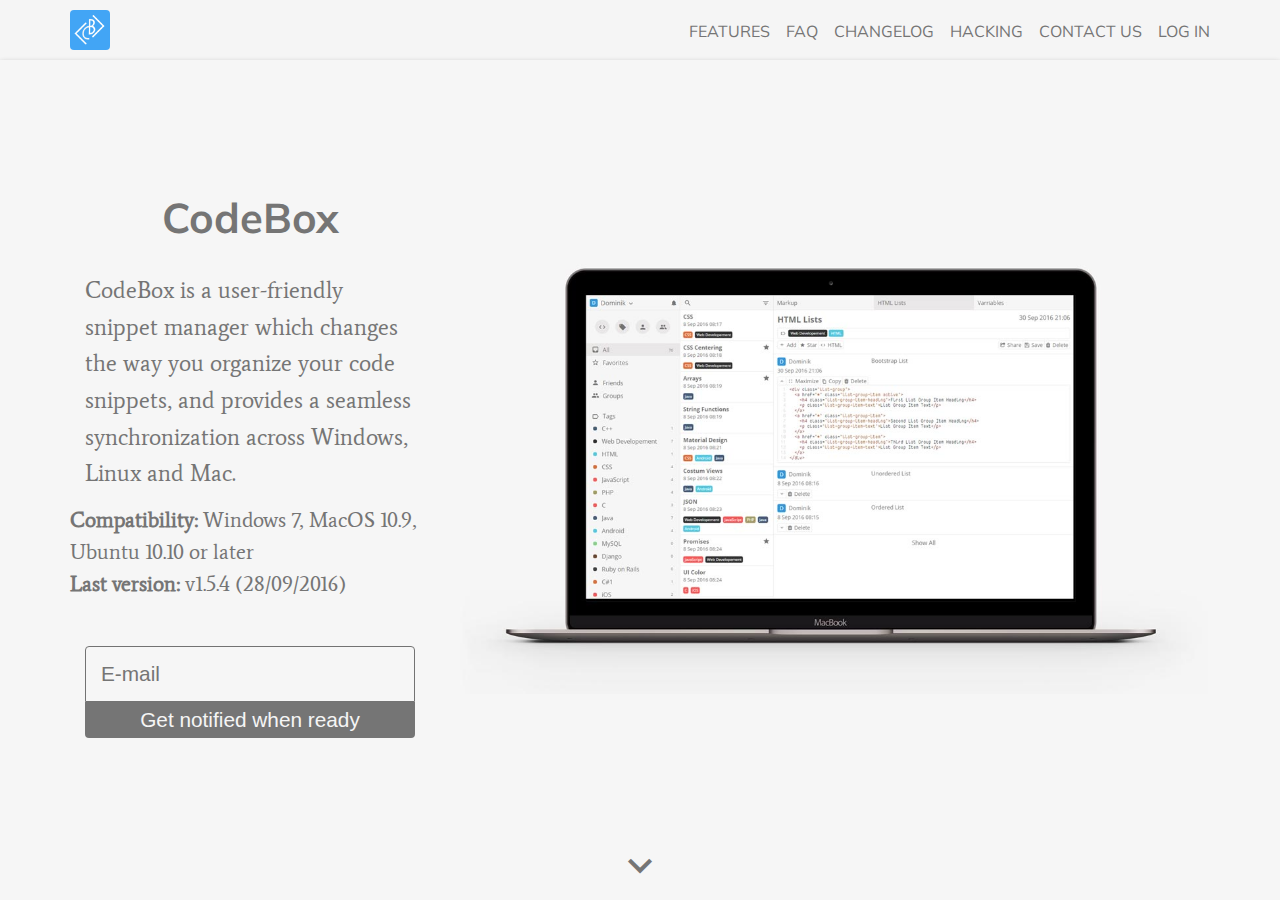
<file: index_content.html>
<!DOCTYPE html>
<html>
<head>

	<meta charset="utf-8">
	<title>CodeBox - A Crossplatform Snippet Manager for Windows, Linux and Mac</title>
	<meta name="viewport" content="width=device-width, initial-scale=1.0, user-scalable=0">

	<link href="https://fonts.googleapis.com/css?family=Average|Muli" rel="stylesheet">
    <link rel="stylesheet" href="https://fonts.googleapis.com/icon?family=Material+Icons">
    <link rel="stylesheet" href="assets/css/bootstrap.css">
    <link rel="stylesheet" href="assets/css/main.css">

	<link rel="icon" href="assets/images/fav_16.gif" sizes="16x16" type="image/gif">
	<link rel="icon" href="assets/images/fav_32.gif" sizes="32x32" type="image/gif">
	<link rel="icon" href="assets/images/fav_64.gif" sizes="64x64" type="image/gif">
	<link rel="icon" href="assets/images/fav_128.gif" sizes="128x128" type="image/gif">
	<link rel="icon" href="assets/images/fav_192.gif" sizes="192x192" type="image/gif">
	
	<meta name="description" content="CodeBox is a cross-platform Snippet Manager for Windows, Mac and Linux">
	<meta name="keywords" content="codebox, code, box, snippet, editor">
	<meta name="author" content="Dominik Gyecsek">

	<meta property="og:url"           content="http://www.dominikgyecsek.com/codebox/" />
	<meta property="og:type"          content="Software" />
	<meta property="og:title"         content="CodeBox" />
	<meta property="og:description"   content="CodeBox is a user-friendly snippet manager which changes the way you organize your code snippets, and provides a seamless synchronization across Windows, Linux and Mac" />
	<meta property="og:image"         content="assets/images/fav_256.png" />

</head>
<body>

<div id="wrapper">

	<div class="container-fluid">

		<div class="container">
		
			<aside id="notification-wrapper">

				<div id="notification-msg">
					
				</div>
			
			</aside>
		
		</div>
		
	</div>

	<main class="container-fluid">

		<div id="mobile-nav" class="col-lg-hide mobile-nav">

			<i class="material-icons menu-toggle-btn">close</i>

			<div id="mobile-nav-center" class="flex-parent">

				<ul class="nav-link-group align-center">
					<li><a data-section-id-a="0" class="nav-links mobil-link">FEATURES</a></li>
					<li><a data-section-id-a="1" class="nav-links mobil-link">FAQ</a></li>
					<li><a data-section-id-a="2" class="nav-links mobil-link">CHANGELOG</a></li>
					<li><a data-section-id-a="4" class="nav-links mobil-link">HACKING</a></li>
					<li><a data-section-id-a="3" class="nav-links mobil-link">CONTACT US</a></li>
					<li><a class="mobil-link">LOG IN</a></li>
				</ul>

			</div>

		</div>

		<nav class="clearfix secondary-nav" id="nav-always">

				<div class="container-fluid">

					<div class="container">

						<div class="row">

							<div class="col-sm-12">

								<a data-section-id-a="0" class="nav-links"><img src="assets/images/logo.gif" class="logo" width="40px" height="40px"></a>

								<ul id="nav-link-group" class="col-sm-hide col-md-hide">
									<li><a data-section-id-a="0" class="nav-links">FEATURES</a></li>
									<li><a data-section-id-a="1" class="nav-links">FAQ</a></li>
									<li><a data-section-id-a="2" class="nav-links">CHANGELOG</a></li>
									<li><a data-section-id-a="4" class="nav-links">HACKING</a></li>
									<li><a data-section-id-a="3" class="nav-links">CONTACT US</a></li>
									<li><a>LOG IN</a></li>
								</ul>

								<i class="material-icons right menu-toggle-btn col-lg-hide">menu</i>

							</div>

						</div>

					</div>

				</div>
				
			</nav>

		<section class="container-fluid active section-link section-active" data-section-id="0" id="features">

			<div class="container-fluid" id="mockup-holder">

				<div class="container" id="mockup-container">

					<div class="row max-height">

						<div class="col-lg-4 col-sm-12 max-height flex-parent">

							<div class="align-center splash-section">

								<h1 class="center">CodeBox</h1>

								<div class="lead">

									CodeBox is a user-friendly snippet manager which changes the way you organize your code snippets, and provides a seamless synchronization across Windows, Linux and Mac.

								</div>

								<div>

									<ul>
										<li> <strong> Compatibility: </strong> Windows 7, MacOS 10.9, Ubuntu 10.10 or later </li>
										<li> <strong> Last version: </strong> v1.5.4 (28/09/2016) </li>
									</ul>

								</div>

								<div id="action-btns" class="clearfix">

									<div class="flex-parent">

										<!--

										<button id="download-btn" class="align-center">Download for 
											<a href="#" data-platform="1" class="platform">Windows</a>
											<a href="#" data-platform="2" class="platform">Mac</a>
											<a href="#" data-platform="3" class="platform">Linux</a>
										</button>

										<form action="https://www.paypal.com/cgi-bin/webscr" method="post" target="_top">
										<input type="hidden" name="cmd" value="_s-xclick">
										<input type="hidden" name="hosted_button_id" value="VMWNLGDVQXBP6">
										<input type="image" src="https://www.paypalobjects.com/en_US/GB/i/btn/btn_buynowCC_LG.gif" border="0" name="submit" alt="PayPal – The safer, easier way to pay online!">
										<img alt="" border="0" src="https://www.paypalobjects.com/en_GB/i/scr/pixel.gif" width="1" height="1">
										<button id="buy-btn"><span class="align-center button-text round">Buy (10$)</span></button>
										</form>

										-->

									</div>

								</div>
								
								<div class="row">
									<div class="col-sm-12">
										<input id="email" placeholder="E-mail">
									</div>
									<div class="col-sm-12">
										<button id="notify-me">Get notified when ready</button>
									</div>
								</div>

								<!--<div id="alt-platform" class="clearfix">

									 Download for
									 <a href="#" data-platform="1" class="platform-alt">Windows</a>
									 <a href="#" data-platform="2" class="platform-alt">Mac</a>
									 <a href="#" data-platform="3" class="platform-alt">Linux</a>

								</div>-->

							</div>

						</div>

						<div class="col-lg-8 col-sm-12 max-height flex-parent">

							<div class="align-center splash-section">

								<img id="mockup" src="assets/images/interface_1.jpg" width="100%">

								<div id="gallery-controllers" class="clearfix hide">
									<i class="material-icons right" id="close-carousel">close</i>
									<div id="gallery-controllers-wrapper" class="clearfix">
										<i class="material-icons right gallery-swipe">keyboard_arrow_right</i>
										<i class="material-icons left gallery-swipe">keyboard_arrow_left</i>
										<i class="right gallery-swipe" id="auto-swipe"></i>
									</div>
								</div>

							</div>

						</div>

					</div>

					<div class="row">

						<div class="col-sm-12" id="more-feature">
							<i class="material-icons">keyboard_arrow_down</i>
						</div>

					</div>

				</div>

			</div>

			<div class="container" id="features-more">

				<div class="row">

					<div class="col-sm-12 col-md-6 col-lg-4 feature-section-info">

						<img src="assets/images/sync.png" class="feature-icon">

						<h2 class="sub-section-header"> Synchronization </h2>

						<div class="article-section">
							By enabling synchronization you can have all your snippets downloaded and kept up-to-date on all your Macs, Windowses, Linuxes and in your browser.
						</div>

					</div>

					<div class="col-sm-12 col-md-6 col-lg-4  feature-section-info">

					<img src="assets/images/backup.png" class="feature-icon">

						<h2 class="sub-section-header"> Backup </h2>

						<div class="article-section">
							Yout also have the option to export all your snippets to a folder and keep them updated. You can also user individual export based on a filter or search.
						</div>

					</div>

					<div class="col-sm-12 col-md-6 col-lg-4 feature-section-info">

					<img src="assets/images/fragments.png" class="feature-icon">

						<h2 class="sub-section-header"> Fragments </h2>

						<div class="article-section">
							You can add multiple fragments to one snippet, so you can separate different solutions to the same problem, and comment them separately.
						</div>

					</div>

					<div class="col-sm-12 col-md-6 col-lg-4 feature-section-info">

					<img src="assets/images/management.png" class="feature-icon">

						<h2 class="sub-section-header"> Management </h2>

						<div class="article-section">
							For easier management and searching you can create multiple tags, to help more you can also search in them and sort them by update date and name.
						</div>

					</div>

					<div class="col-sm-12 col-md-6 col-lg-4  feature-section-info">

					<img src="assets/images/customizability.png" class="feature-icon">

						<h2 class="sub-section-header"> Customizability </h2>

						<div class="article-section">
							You can choose from multiple themes separately for the editor and the general interface. You can set the editor font size, line-height, font-family and a lot more.
						</div>

					</div>

					<div class="col-sm-12 col-md-6 col-lg-4 feature-section-info">

					<img src="assets/images/syntax.png" class="feature-icon">

						<h2 class="sub-section-header"> Code Highlighting </h2>

						<div class="article-section">

							<p>Real time code annotation is avaiable for more then 60 languages, including: C, CSS, Django, HTML, JAVA, JavaScript, Perl, Python, Swift, and a lot more.</p>

						</div>

					</div>

					<div class="col-sm-12 col-md-6 col-lg-4  feature-section-info">

					<img src="assets/images/notifications.png" class="feature-icon">

						<h2 class="sub-section-header"> Notifications </h2>

						<div class="article-section">
							Stay in the loop by getting a new notification if someone you shared your snippets with commited a change or a snippet has been shared with you.
						</div>

					</div>

					<div class="col-sm-12 col-md-6 col-lg-4 feature-section-info">

					<img src="assets/images/sharing.png" class="feature-icon">

						<h2 class="sub-section-header"> Sharing </h2>

						<div class="article-section">
							You can create groups and share snippets with all group members or just with a friend, who can edit them and keep you updated about new fragments.
						</div>

					</div>

				</div>

			</div>

		</section>

		<section class="container-fluid section-link" data-section-id="1" id="faq">

			<div class="container-fluid">

				<div class="row">

					<div class="col-sm-12 section-header not-loaded" data-header="1">

						<h1> FAQ </h1>

					</div>

				</div>

				<div class="row section-picture-full" data-picture="1">

				</div>

			</div>

			<div class="container-fluid" data-picture="1">

				<div class="container">

					<div class="row">

						<div class="col-sm-12">

							<div class="qa">

								<h3 class="question">How to synchronize with a mobile or a tablet</h3>
								<p class="answer">At the moment CodeBox is not yet availbale for mobiles and tablets, but you can set up a one-way synchronization by exporting all snippets into a cloud folder and sync that folder with your mobiles and tablets <br>
									<ul id="sync-clients-mobile">
										Sync Clients: 
										<li> <a href="https://itunes.apple.com/us/app/documents-5-file-manager-pdf/id364901807?mt=8" target="_blank"> iOS </a> </li>
										<li> <a href="https://play.google.com/store/apps/details?id=com.ttxapps.dropsync&hl=hu" target="_blank"> Android </a> </li>
									</ul>
								</p>

							</div>

							<div class="qa">

								<h3 class="question">How to turn on synchronization</h3>
								<p class="answer">You can enable synchronization in settings, click on the caret next to your username, then settings, then toggle synchronization, and your data will be uploaded and updated</p>

							</div>

							<div class="qa">

								<h3 class="question">How to add snippets, tags, friends and groups</h3>
								<p class="answer">You can add them by clicking on the circular buttons in the sidebar</p>

							</div>

							<div class="qa">

								<h3 class="question">What languages are supported</h3>
								<p class="answer"> Currently there are more then 60 language supported, namely: <br>
								APL, C, C#, C++, Clojure, Cobol, CoffeeScript, Common Lisp, Crystal, CSS, Cypher, D, Dart, Django, DTD, Eiffel, Elm, Erlang, Fortran, Go, Groovy, Haxe, HTML, HTTP, Jade, JAVA, JavaScript, Julia, Less, LiveScript, Lua, Mathematica, Modelica, Nginx, Objective C, Octave, Pascal, Perl, Pig, PowerShell, Puppet, Python, Q, R, Ruby, Shell, Sass, Scala, Scheme, SmallTalk, Spreadsheet, SQL, Stylus, Swift, VB, VBScript, XQuery, Yacas
								</p>


							</div>

							<div class="qa">

								<h3 class="question">How many fragments can I store inside a snippet</h3>
								<p class="answer">You can store unlimited ammount of fragments and set the cache size for each device separately</p>

							</div>

							<div class="qa">

								<h3 class="question">How can I share a snippet</h3>
								<p class="answer">You can share a snippet with just a friend or a group, just click on share and select the intended recipients, after sharing everybody you shared it with will be able to see all the fragments you added and also add new ones, but they will only be able to delete their own fragments.</p>

							</div>

							<div class="qa">

								<h3 class="question">Are you planning to release an app for mobiles</h3>
								<p class="answer">If there is a demand I will develope the app for iOS and Andoid too.</p>

							</div>

						</div>

					</div>

					<div class="row">

						<div class="col-md-2 col-sm-hide"> &nbsp </div>

						<div class="col-sm-12 col-md-8">

							<h3 id="contact-us-faq"> If you have any more question, don't hesitate to <a data-section-id-a="3" class="nav-links mobil-link prevent-nav" style="text-decoration: underline; color: #E7E5E5; cursor:pointer;"> contact us </a>, and we will try to get back to you as soon as possible </h3>

						</div>

						<div class="col-md-2 col-sm-hide"> &nbsp </div>

					</div>

				</div>

			</div>

		</section>

		<section class="container-fluid section-link" data-section-id="2" id="changelog">

			<div class="container-fluid">

				<div class="row">

					<div class="col-sm-12 section-header not-loaded" data-header="2">

						<h1> Changelog </h1>

					</div>

				</div>

				<div class="row section-picture-full" data-picture="2">

				</div>

			</div>

			<div class="container-fluid" data-picture="2">

				<div class="container">

					<div class="row">

						<span id="timeline">

							<span class="timeline-point update-bug-fixes"></span>
							<span class="timeline-entry timeline-left">
								<span class="version">v1.5.5</span>
								<ul class="new-features">
									<li>Redesigned sharing modal</li>
									<li>Fixes sorting errors</li>
								</ul>
								<span class="date">01/10/2016</span>
							</span>

							<span class="timeline-point update-bug-fixes"></span>
							<span class="timeline-entry timeline-right">
								<span class="version">v1.5.4</span>
								<ul class="new-features">
									<li>Fixed group sharing options</li>
								</ul>
								<span class="date">28/09/2016</span>
							</span>

							<span class="timeline-point update-bug-fixes"></span>
							<span class="timeline-entry timeline-left">
								<span class="version">v1.5.3</span>
								<ul class="new-features">
									<li>Redesigned modal for groups and friends</li>
									<li>Fixed a bug that prevented tags to update until the next reload</li>
								</ul>
								<span class="date">26/09/2016</span>
							</span>

							<span class="timeline-point update-new-features"></span>
							<span class="timeline-entry timeline-right">
								<span class="version">v1.5.2</span>
								<ul class="new-features">
									<li>Implemented glances for quick informations</li>
								</ul>
								<span class="date">25/09/2016</span>
							</span>

							<span class="timeline-point update-bug-fixes"></span>
							<span class="timeline-entry timeline-left">
								<span class="version">v1.5.1</span>
								<ul class="new-features">
									<li>Fixed Copy to Clipboard function</li>
									<li>Fixed error at export when there were special characters in snippet name</li>
								</ul>
								<span class="date">25/09/2016</span>
							</span>

							<span class="timeline-point update-optimization"></span>
							<span class="timeline-entry timeline-right">
								<span class="version">v1.5.0</span>
								<ul class="new-features">
									<li>Syncing optimizations</li>
								</ul>
								<span class="date">25/09/2016</span>
							</span>

							<span class="timeline-point update-bug-fixes"></span>
							<span class="timeline-entry timeline-left">
								<span class="version">v1.4.9</span>
								<ul class="new-features">
									<li>Added creation date back</li>
								</ul>
								<span class="date">24/09/2016</span>
							</span>

							<span class="timeline-point update-new-features"></span>
							<span class="timeline-entry timeline-right">
								<span class="version">v1.4.8</span>
								<ul class="new-features">
									<li>Fixed error that prevented snippets to be saved without internet connection</li>
									<li>Added more avaiable codes</li>
									<li>Instant type change implemented</li>
								</ul>
								<span class="date">24/09/2016</span>
							</span>

							<span class="timeline-point update-new-features"></span>
							<span class="timeline-entry timeline-left">
								<span class="version">v1.4.7</span>
								<ul class="new-features">
									<li>Error reporting implemented</li>
									<li>Fixed tabs management</li>
									<li>Toggles implemented</li>
									<li>Editors line wrapping fixed</li>
									<li>Fixed a bug that sometimes caused snippet outside the cache limit not showing</li>
								</ul>
								<span class="date">23/09/2016</span>
							</span>

							<span class="timeline-point update-bug-fixes"></span>
							<span class="timeline-entry timeline-right">
								<span class="version">v1.4.6</span>
								<ul class="new-features">
									<li>Added more syncing options</li>
									<li>Fixed snippet commiting</li>
									<li>Fixed settings layout</li>
									<li>Fixed HTML code annotation error</li>
								</ul>
								<span class="date">16/09/2016</span>
							</span>

							<span class="timeline-point update-optimization"></span>
							<span class="timeline-entry timeline-left">
								<span class="version">v1.4.5</span>
								<ul class="new-features">
									<li>Redesigned icon</li>
									<li>Splash screen updated</li>
								</ul>
								<span class="date">07/09/2016</span>
							</span>

							<span class="timeline-point update-bug-fixes"></span>
							<span class="timeline-entry timeline-right">
								<span class="version">v1.4.4</span>
								<ul class="new-features">
									<li>Fixed error and alert messages not showing</li>
									<li>Fixed expired session section</li>
								</ul>
								<span class="date">07/09/2016</span>
							</span>

						</span>

					</div>

				</div>

			</div>

		</section>

		<section class="container-fluid section-link" data-section-id="3" id="contact-us">

			<div class="container-fluid">

				<div class="row">

					<div class="col-sm-12 section-header not-loaded" data-header="3">

						<h1> Contact us </h1>

					</div>

				</div>

				<div class="row section-picture-full" data-picture="3">

				</div>

			</div>

			<div class="container">

				<div class="row">

					<div class="col-md-1 col-sm-hide"> &nbsp </div>

					<div class="col-md-10 col-sm-12" style="margin:30px 10px;">

						If you are experiencing some kind of error or have any question about CodeBox, or would just like to give a feedback or recomend a new feature fill this form or write an email to <a id="email-me" href="mailto:dominik.gyecsek@gmail.com">dominik.gyecsek@gmail.com</a>

					</div>

					<div class="col-md-1 col-sm-hide"> &nbsp </div>

				</div>

				<div class="row">


					<div class="col-md-1 col-sm-hide"> &nbsp </div>

					<div class="col-md-5 col-sm-12">

						<div class="input-holder">
							<label>Name</label>
							<input id="name-2" class="contact-input">			
						</div>			

					</div>

					<div class="col-md-5 col-sm-12">

						<div class="input-holder input-holder-space">
							<label>E-mail</label>
							<input id="email-2" class="contact-input">	
						</div>					

					</div>

					<div class="col-md-1 col-sm-hide"> &nbsp </div>

				</div>

				<div class="row">


					<div class="col-md-1 col-sm-hide"> &nbsp </div>

					<div class="col-md-10 col-sm-12">

						<div class="input-holder input-holder-space">
							<label>Subject</label>
							<input id="subject" class="contact-input">		
						</div>				

					</div>

					<div class="col-md-1 col-sm-hide"> &nbsp </div>

				</div>

				<div class="row">


					<div class="col-md-1 col-sm-hide"> &nbsp </div>

					<div class="col-md-10 col-sm-12">
			
						<div class="input-holder textarea input-holder-space">
							<label>Message</label>
							<textarea id="msg" class="contact-input"></textarea>
						</div>

					</div>

					<div class="col-md-1 col-sm-hide"> &nbsp </div>

				</div>


				<div class="row">

					<div class="col-ms-12" style="text-align:center;">
							
						<button id="send-feedback">Submit</button>

					</div>

				</div>

			</div>

		</section>

		<section class="container-fluid section-link" data-section-id="4" id="hacking">

			<div class="container-fluid">

				<div class="row">

					<div class="col-sm-12 section-header not-loaded" data-header="4">

						<h1> Hacking </h1>

					</div>

				</div>

				<div class="row section-picture-full" data-picture="4">


				</div>

			</div>

			<div class="container">


				<div class="col-md-1 col-sm-hide"> </div>

				<div class="col-md-10 col-sm-12 lead">

					<p>Codebox runs on Electron and built with HTML, CSS, JavaScript, and Node modules. So you can easily and fully customeize the interface with CSS.</p>

					<p> <a> Download </a> the unminified css file and replace the minified version in <span class="path">CodeBox/resources/app/assets/css/core.css</span>, this includes all the stlyes that make up the application except for the code editor which located in <span class="path">CodeBox/resources/app/assets/CodeMirror/lib/codemirror.css</span> and at the end you can find the individual skins that can be set from settings, you can create a new theme in the following way</p>

<pre class="snippet"><span class="selector">html[skin='4] #wrapper</span>, <span class="selector">html[skin='4'] #toolbar-drop</span> {
	<span class="attr">background:</span> <span class="str">white; </span>
	<span class="attr">color:</span> <span class="str">#737373; </span>
}</pre>

					<p>If you want to share your theme, I would be more then happy to include it in future version</p>

					<p>In case you want more then to change the basic appearance then you should enable developer options for easier debugging, just delete the comment from this line in <span class="path">CodeBox/resources/app/main.js</span>

<pre class="snippet">
mainWindow.webContents.openDevTools();
</pre>

					<p>You can also easily reload CodeBox by pressing <kbd>Ctrl + F5</kbd></p>

				</div>

				<div class="col-md-1 col-sm-hide"> </div>						

			</div>

		</section>

		<footer>

			<div class="container">

				<div class="row">

					<div class="col-sm-12 flex-parent" id="social-footer">

						<div class="align-center">

						<iframe src="https://www.facebook.com/plugins/like.php?href=https%3A%2F%2Ffacebook.com%2FCodeBox-1169130826442101%2F&width=78&layout=button_count&action=like&show_faces=false&share=true&height=21&appId" width="126" height="46" style="border:none;overflow:hidden;height:21px;" scrolling="no" frameborder="0" allowTransparency="true"></iframe>
						
						<a class="twitter-share-button"
						  href="https://twitter.com/intent/tweet?text=@c0debox%20A%20new%20to%20manage%20all%20your%20code%20snippets.">
						Tweet</a>

						</div>

					</div>

					<div class="col-sm-12 center" id="copyright-footer">
						© 2016 Dominik Gyecsek
					</div>

				</div>

			</div>
			
		</footer>

	</main>

</div>

<script>
  
  window.twttr = (function(d, s, id) {
  var js, fjs = d.getElementsByTagName(s)[0],
    t = window.twttr || {};
  if (d.getElementById(id)) return t;
  js = d.createElement(s);
  js.id = id;
  js.src = "https://platform.twitter.com/widgets.js";
  fjs.parentNode.insertBefore(js, fjs);
 
  t._e = [];
  t.ready = function(f) {
    t._e.push(f);
  };
 
  return t;
}(document, "script", "twitter-wjs"));

(function(i,s,o,g,r,a,m){i['GoogleAnalyticsObject']=r;i[r]=i[r]||function(){
(i[r].q=i[r].q||[]).push(arguments)},i[r].l=1*new Date();a=s.createElement(o),
m=s.getElementsByTagName(o)[0];a.async=1;a.src=g;m.parentNode.insertBefore(a,m)
})(window,document,'script','https://www.google-analytics.com/analytics.js','ga');

ga('create', 'UA-85417087-2', 'auto');
ga('send', 'pageview');

</script>

<script src="https://code.jquery.com/jquery-3.1.0.min.js" integrity="sha256-cCueBR6CsyA4/9szpPfrX3s49M9vUU5BgtiJj06wt/s=" crossorigin="anonymous"></script>

<script src="assets/js/interface.js"></script>

</body>
</html>
</file>
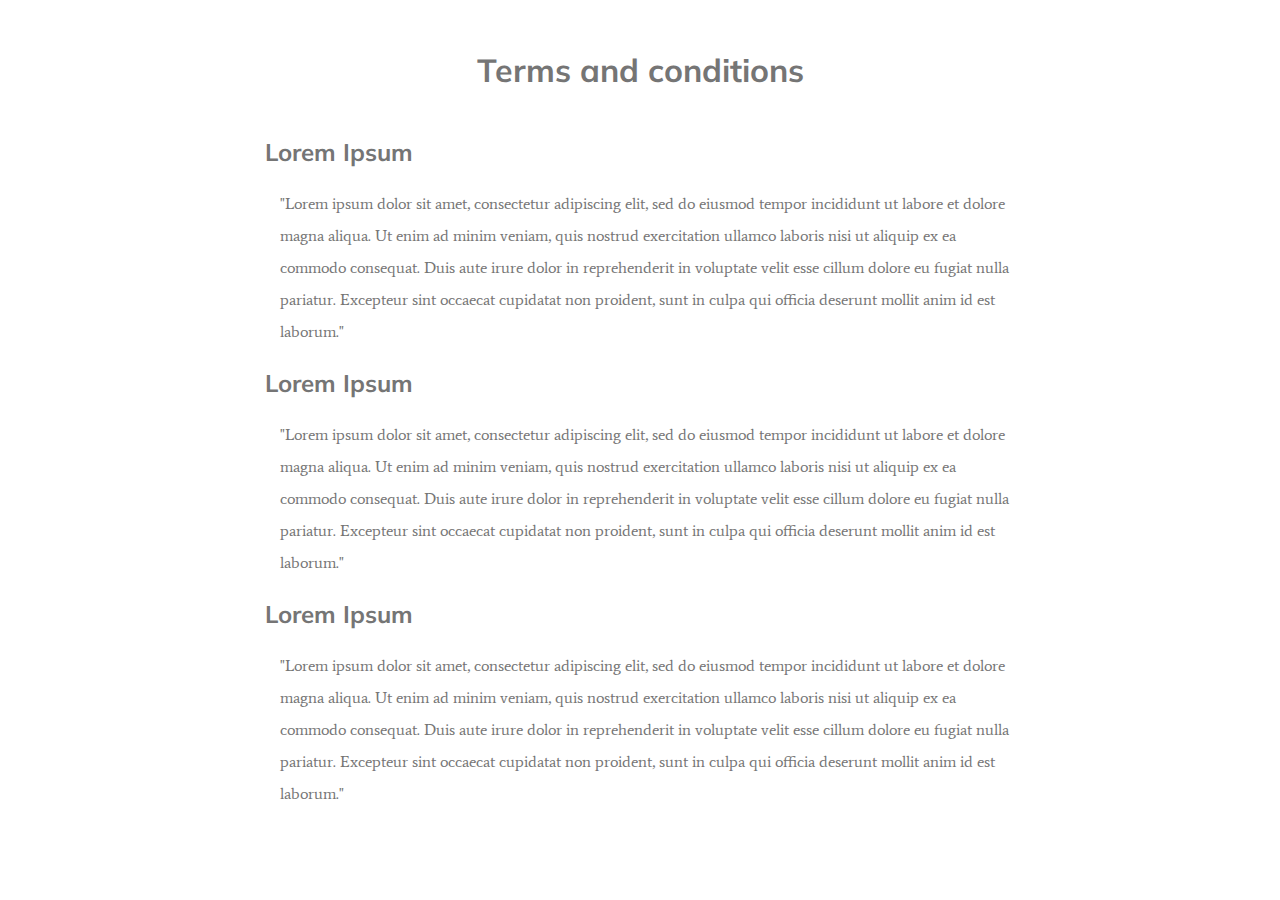
<file: terms-and-conditions.html>
<!DOCTYPE html>
<html>
<head>

	<meta charset="utf-8">
	<title>CodeBox</title>
	<meta name="viewport" content="width=device-width, initial-scale=1.0, user-scalable=0">

	<link href="https://fonts.googleapis.com/css?family=Average|Muli" rel="stylesheet">
    <link rel="stylesheet" href="https://fonts.googleapis.com/icon?family=Material+Icons">
    <link rel="stylesheet" href="assets/css/bootstrap.css">
    <link rel="stylesheet" href="assets/css/main.css">

	<link rel="icon" href="assets/images/fav_16.gif" sizes="16x16" type="image/gif">
	<link rel="icon" href="assets/images/fav_32.gif" sizes="32x32" type="image/gif">
	<link rel="icon" href="assets/images/fav_64.gif" sizes="64x64" type="image/gif">
	<link rel="icon" href="assets/images/fav_128.gif" sizes="128x128" type="image/gif">
	<link rel="icon" href="assets/images/fav_192.gif" sizes="192x192" type="image/gif">
	
	<meta name="description" content="CodeBox is a cross-platform Snippet Editor">
	<meta name="keywords" content="codebox, code, box, snippet, editor">
	<meta name="author" content="Dominik Gyecsek">
	
	<style>
	
		#terms-conditions p {
			margin-left: 15px;
		}
		
		#terms-conditions h1 {
			margin: 50px 0px 45px 0px;
		}
	
	</style>

</head>
<body>

	<div class="container-fluid">
	
		<div class="container">
		
			<div class="row">
			
				<div class="col-md-2"></div>
			
				<div class="col-sm-12 col-md-8" id="terms-conditions">

					<main>
					
						<h1 class="center">Terms and conditions</h1>
						
						<h2>Lorem Ipsum</h2>
						
						<p>
						
							"Lorem ipsum dolor sit amet, consectetur adipiscing elit, sed do eiusmod tempor incididunt ut labore et dolore magna aliqua. Ut enim ad minim veniam, quis nostrud exercitation ullamco laboris nisi ut aliquip ex ea commodo consequat. Duis aute irure dolor in reprehenderit in voluptate velit esse cillum dolore eu fugiat nulla pariatur. Excepteur sint occaecat cupidatat non proident, sunt in culpa qui officia deserunt mollit anim id est laborum."
						
						</p>

						<h2>Lorem Ipsum</h2>
						
						<p>
						
							"Lorem ipsum dolor sit amet, consectetur adipiscing elit, sed do eiusmod tempor incididunt ut labore et dolore magna aliqua. Ut enim ad minim veniam, quis nostrud exercitation ullamco laboris nisi ut aliquip ex ea commodo consequat. Duis aute irure dolor in reprehenderit in voluptate velit esse cillum dolore eu fugiat nulla pariatur. Excepteur sint occaecat cupidatat non proident, sunt in culpa qui officia deserunt mollit anim id est laborum."
						
						</p>
						
						<h2>Lorem Ipsum</h2>
						
						<p>
						
							"Lorem ipsum dolor sit amet, consectetur adipiscing elit, sed do eiusmod tempor incididunt ut labore et dolore magna aliqua. Ut enim ad minim veniam, quis nostrud exercitation ullamco laboris nisi ut aliquip ex ea commodo consequat. Duis aute irure dolor in reprehenderit in voluptate velit esse cillum dolore eu fugiat nulla pariatur. Excepteur sint occaecat cupidatat non proident, sunt in culpa qui officia deserunt mollit anim id est laborum."
						
						</p>
					
					</main>
						
				</div>
				
				<div class="col-md-2"></div>

			</div>
		
		</div>
	
	</div>

</body>
</html>
</file>
<file: assets/css/main.css>
@charset "UTF-8";
html.mobile * {
  transition: none !important; }

html, body {
  width: 100%;
  height: 100%;
  color: #757575;
  font-size: 1em;
  font-family: "Average", serif;
  -webkit-font-smoothing: antialiased;
  -moz-osx-font-smoothing: grayscale;
  overflow: hidden;
  line-height: 2em;
  box-sizing: border-box;
  -webkit-overflow-scrolling: touch; }
  html h1, html h2, html h3, html h4, html h5, html h6, body h1, body h2, body h3, body h4, body h5, body h6 {
    font-family: "Muli", sans-serif;
    line-height: 1.3em; }
  html input, body input {
    width: 100%; }
  html .logo, body .logo {
    border-radius: 4px;
    position: relative;
    cursor: pointer;
    float: left;
    margin: 2px 0px; }
  html .center, body .center {
    text-align: center; }
  html .sub-section-header, body .sub-section-header {
    margin-top: 0px !important;
    text-align: center;
    font-size: 1.4em; }
  html .feature-icon, body .feature-icon {
    margin: auto; }
  html #wrapper, body #wrapper {
    background-color: white;
    width: 100%;
    height: calc(100% - 63px);
    position: relative;
    top: 63px; }
    html #wrapper .mobile-nav, body #wrapper .mobile-nav {
      top: 100%;
      transition: top 0.3s; }
    html #wrapper .mobile-nav-show, body #wrapper .mobile-nav-show {
      top: 0%; }
    html #wrapper #mobile-nav, body #wrapper #mobile-nav {
      width: 100%;
      height: 100%;
      background-color: whitesmoke;
      z-index: 100000;
      position: absolute;
      color: #757575;
      font-size: 1.7em; }
      html #wrapper #mobile-nav .menu-toggle-btn, body #wrapper #mobile-nav .menu-toggle-btn {
        position: absolute;
        font-size: 34px;
        right: 14px;
        top: 0px;
        padding: 13px;
        cursor: pointer; }
      html #wrapper #mobile-nav #mobile-nav-center, body #wrapper #mobile-nav #mobile-nav-center {
        width: 100%;
        height: 100%; }
        html #wrapper #mobile-nav #mobile-nav-center li, body #wrapper #mobile-nav #mobile-nav-center li {
          margin-bottom: 1em; }
        html #wrapper #mobile-nav #mobile-nav-center .nav-link-group, body #wrapper #mobile-nav #mobile-nav-center .nav-link-group {
          text-align: center;
          font-family: "Muli", sans-serif; }
        html #wrapper #mobile-nav #mobile-nav-center .mobil-link, body #wrapper #mobile-nav #mobile-nav-center .mobil-link {
          cursor: pointer; }
    html #wrapper nav.secondary-nav, body #wrapper nav.secondary-nav {
      position: relative;
      top: 0; }
      html #wrapper nav.secondary-nav i, body #wrapper nav.secondary-nav i {
        font-size: 34px;
        margin: 5px 0px; }
    html #wrapper #nav-sections, body #wrapper #nav-sections {
      transition: top 0.5s; }
    html #wrapper #nav-always, body #wrapper #nav-always {
      transition: top 0.5s, transform 0.5s;
      transform: scale(1, 1);
      z-index: 10; }
    html #wrapper .nav-sections-shift, body #wrapper .nav-sections-shift {
      top: -63px !important;
      z-index: 10; }
    html #wrapper .nav-always-shift, body #wrapper .nav-always-shift {
      top: 120px !important;
      transform: scale(0.8, 0.8) !important; }
    html #wrapper nav, body #wrapper nav {
      width: 100%;
      padding: 8px 12px;
      background-color: whitesmoke;
      top: -130px;
      position: absolute; }
      html #wrapper nav #close-nav, body #wrapper nav #close-nav {
        float: right; }
      html #wrapper nav .menu-toggle-btn, body #wrapper nav .menu-toggle-btn {
        cursor: pointer; }
      html #wrapper nav #nav-links, body #wrapper nav #nav-links {
        text-align: center;
        font-size: 2.4em; }
      html #wrapper nav ul.right, body #wrapper nav ul.right {
        padding: 11px; }
        html #wrapper nav ul.right li, body #wrapper nav ul.right li {
          padding-left: 10px; }
      html #wrapper nav ul, body #wrapper nav ul {
        display: inline-block;
        white-space: nowrap; }
        html #wrapper nav ul li, body #wrapper nav ul li {
          display: inline-block;
          font-size: 1em;
          margin: 7px 0px; }
          html #wrapper nav ul li a.nav-links, body #wrapper nav ul li a.nav-links {
            cursor: pointer; }
      html #wrapper nav #nav-link-group, body #wrapper nav #nav-link-group {
        float: right;
        font-family: "Muli", sans-serif; }
        html #wrapper nav #nav-link-group li, body #wrapper nav #nav-link-group li {
          margin-left: 12px; }
        html #wrapper nav #nav-link-group li, body #wrapper nav #nav-link-group li {
          border-bottom: 1px solid transparent; }
        html #wrapper nav #nav-link-group li:hover, body #wrapper nav #nav-link-group li:hover {
          border-bottom: 1px solid #757575; }
        html #wrapper nav #nav-link-group li.active-nav-section, body #wrapper nav #nav-link-group li.active-nav-section {
          border-bottom: 1px solid #757575; }
      html #wrapper nav li.section-link, html #wrapper nav li.redirect-link, body #wrapper nav li.section-link, body #wrapper nav li.redirect-link {
        cursor: pointer; }
    html #wrapper #mockup-holder, body #wrapper #mockup-holder {
      z-index: 1;
      position: relative;
      background-color: #F6F6F6; }
    html #wrapper main, body #wrapper main {
      width: 100%;
      height: 100%;
      top: 0px;
      background-color: whitesmoke;
      position: fixed; }
      html #wrapper main .container, body #wrapper main .container {
        position: relative;
        z-index: 10; }
      html #wrapper main .full-height, body #wrapper main .full-height {
        height: 100%; }
      html #wrapper main section[data-section-id='0'], body #wrapper main section[data-section-id='0'] {
        padding-bottom: 160px; }
      html #wrapper main section[data-section-id='1'], body #wrapper main section[data-section-id='1'] {
        background-color: #646363 !important;
        padding-bottom: 140px; }
      html #wrapper main section[data-section-id='2'], body #wrapper main section[data-section-id='2'] {
        padding-bottom: 140px;
        background-color: #5588A3 !important; }
      html #wrapper main section[data-section-id='3'], body #wrapper main section[data-section-id='3'] {
        padding-bottom: 170px; }
      html #wrapper main section[data-section-id='4'], body #wrapper main section[data-section-id='4'] {
        padding-bottom: 140px; }
        html #wrapper main section[data-section-id='4'] p, body #wrapper main section[data-section-id='4'] p {
          padding: 25px 0px; }
      html #wrapper main section, body #wrapper main section {
        width: 100%;
        height: 100%;
        position: absolute;
        transition: left 0.35s;
        overflow: auto;
        font-size: 1.3em;
        box-shadow: 0 3px 6px rgba(0, 0, 0, 0.16), 0 3px 6px rgba(0, 0, 0, 0.23); }
        html #wrapper main section .feature-section-info, body #wrapper main section .feature-section-info {
          padding: 20px 25px 0px 25px;
          height: 360px; }
        @media (max-width: 767px) {
          html #wrapper main section .feature-section-info, body #wrapper main section .feature-section-info {
            height: auto; } }
        html #wrapper main section .feature-icon, body #wrapper main section .feature-icon {
          width: 64px;
          height: 64px; }
        html #wrapper main section #action-btns, body #wrapper main section #action-btns {
          margin: 36px 0px 0px 0px; }
          html #wrapper main section #action-btns button, body #wrapper main section #action-btns button {
            margin: 0px 5px;
            font-size: 0.85em; }
          html #wrapper main section #action-btns #download-btn, body #wrapper main section #action-btns #download-btn {
            color: #F78536;
            border: 1px solid #F78536;
            border-radius: 2px;
            position: relative; }
          @media (max-width: 460px) {
            html #wrapper main section #action-btns #dropdown-menu, body #wrapper main section #action-btns #dropdown-menu {
              width: 138px !important; } }
          html #wrapper main section #action-btns #dropdown-menu, body #wrapper main section #action-btns #dropdown-menu {
            display: none;
            position: absolute;
            background-color: #55acee;
            right: -1px;
            width: 139px;
            z-index: 100;
            border-radius: 0px 0px 4px 4px; }
            html #wrapper main section #action-btns #dropdown-menu span, body #wrapper main section #action-btns #dropdown-menu span {
              display: block;
              padding: 8px 10px 0px 8px;
              text-align: left; }
            html #wrapper main section #action-btns #dropdown-menu span:last-child, body #wrapper main section #action-btns #dropdown-menu span:last-child {
              border-radius: 0px 0px 4px 4px;
              padding-bottom: 8px; }
          html #wrapper main section #action-btns #download-btn:hover, body #wrapper main section #action-btns #download-btn:hover {
            background-color: #F78536;
            color: white; }
            html #wrapper main section #action-btns #download-btn:hover #dropdown-menu, body #wrapper main section #action-btns #download-btn:hover #dropdown-menu {
              display: inline-block; }
          html #wrapper main section #action-btns #buy-btn, body #wrapper main section #action-btns #buy-btn {
            border: 1px solid #59A985;
            color: #59A985;
            border-radius: 2px; }
          html #wrapper main section #action-btns #buy-btn:hover, body #wrapper main section #action-btns #buy-btn:hover {
            background-color: #59A985;
            color: white; }
          html #wrapper main section #action-btns #change-platform, body #wrapper main section #action-btns #change-platform {
            margin-left: 4px; }
        html #wrapper main section .article-section, body #wrapper main section .article-section {
          font-size: 1.1em; }
        html #wrapper main section .lead, body #wrapper main section .lead {
          font-size: 1.1em;
          line-height: 1.6em;
          margin-bottom: 12px;
          padding: 0px 15px; }
        @media (max-width: 400px) {
          html #wrapper main section .lead, body #wrapper main section .lead {
            font-size: 1.1em;
            line-height: 1.4em; } }
        html #wrapper main section #carousel, body #wrapper main section #carousel {
          position: relative; }
          html #wrapper main section #carousel img, body #wrapper main section #carousel img {
            width: 500px; }
      html #wrapper main section.section-out, body #wrapper main section.section-out {
        left: -100% !important; }
      html #wrapper main section.section-active, body #wrapper main section.section-active {
        z-index: 1000;
        top: 60px;
        left: 0px; }
      html #wrapper main section:not(.section-active), body #wrapper main section:not(.section-active) {
        left: 100%; }
      html #wrapper main section[data-section-id='0'], body #wrapper main section[data-section-id='0'] {
        background-color: #eff3f6; }
      html #wrapper main section[data-section-id='1'], body #wrapper main section[data-section-id='1'] {
        background-color: white; }
      html #wrapper main section[data-section-id='2'], body #wrapper main section[data-section-id='2'] {
        background-color: white; }
      html #wrapper main section[data-section-id='3'], body #wrapper main section[data-section-id='3'] {
        background-color: #E8ECF1; }
      html #wrapper main section[data-section-id='4'], body #wrapper main section[data-section-id='4'] {
        background-color: #E8ECF1; }

button {
  text-align: center;
  cursor: pointer;
  border: none;
  background: none;
  font-size: 1em;
  padding: 6px 8px; }

.round {
  border-radius: 3px; }

.flex-parent {
  display: flex;
  justify-content: center; }

.flex-parent-right {
  justify-content: flex-end;
  display: flex; }

@media (max-width: 767px) {
  .flex-parent-right {
    justify-content: center; } }
.align-center {
  align-self: center; }

ul {
  -webkit-margin-before: 0em;
  -webkit-margin-after: 0em;
  -webkit-padding-start: 0px;
  list-style-type: none; }

p {
  -webkit-margin-before: 0em;
  -webkit-margin-after: 0em; }

/* Changelog */
#timeline {
  display: block;
  width: 5px;
  background-color: #145374;
  margin: auto;
  color: whitesmoke;
  position: relative;
  z-index: 100;
  padding-top: 60px; }
  #timeline .timeline-point {
    display: inline-block;
    position: relative;
    background-color: #5588A3;
    border: 4px solid #145374;
    border-radius: 100%;
    width: 17px;
    height: 17px;
    right: 6px; }
  #timeline .update-bug-fixes {
    background-color: #A3DE83; }
  #timeline .update-new-features {
    background-color: #F6C667; }
  #timeline .update-optimization {
    background-color: #E8E8E8; }
  #timeline .timeline-entry {
    display: inline-block;
    position: relative;
    width: 280px;
    background-color: rgba(0, 0, 0, 0.3);
    padding: 2px 10px;
    border-radius: 4px; }
    #timeline .timeline-entry .new-features {
      font-size: 0.9em;
      line-height: 1.35em; }
      #timeline .timeline-entry .new-features li:before {
        content: "•";
        margin-right: 6px; }
    #timeline .timeline-entry .version {
      font-weight: bold;
      letter-spacing: 2px;
      display: inline-block;
      padding-bottom: 12px;
      text-align: center;
      width: 100%;
      font-family: "Muli", sans-serif; }
    #timeline .timeline-entry .date {
      font-style: italic;
      float: right;
      font-size: 0.7em;
      padding-top: 5px; }
  @media (max-width: 767px) {
    #timeline .timeline-left, #timeline .timeline-right {
      bottom: 0px !important;
      right: 140px !important;
      margin-bottom: 22px; }
    #timeline .timeline-entry {
      background-color: #3f5d71; } }
  #timeline .timeline-left {
    right: 295px;
    bottom: 30px; }
  #timeline .timeline-right {
    bottom: 30px;
    right: -20px; }

/* Q&A */
.qa {
  padding: 0px 20px 20px 20px; }
  .qa .question {
    color: #F5B316;
    font-weight: bold; }
  .qa .answer {
    color: #E7E5E5;
    margin-left: 40px; }
  .qa #sync-clients-mobile {
    margin-top: 20px;
    color: #F5B316;
    margin-left: 40px; }
    .qa #sync-clients-mobile li {
      margin-left: 10px; }
      .qa #sync-clients-mobile li a {
        color: #F5B316;
        text-decoration: none; }

#contact-us-faq {
  color: #F5B316;
  margin-top: 22px; }

@media (max-width: 767px) {
  .answer {
    margin-left: 0px !important; }

  #sync-clients-mobile {
    margin-left: 0px !important; } }
input, textarea {
  width: 100%;
  padding: 8px 10px; }

textarea {
  resize: none;
  height: 214px; }

.textarea.input-holder {
  margin-bottom: 20px; }

.contact-input {
  font-family: "Avarage", sans-serif;
  border: 1px solid #7393A7;
  color: #757575;
  font-size: 1em;
  background-color: transparent;
  border-radius: 0px !important;
  -webkit-appearance: none !important; }

label {
  font-family: "Muli", sans-serif;
  position: absolute;
  top: -23px;
  background: #7393A7;
  left: 0px;
  border: 1px solid #7393A7;
  padding: 4px 6px;
  font-size: 0.7em;
  color: white;
  line-height: 1em; }

#send-feedback {
  background-color: #7393A7;
  color: #E8ECF1; }

.input-holder {
  position: relative;
  margin-bottom: 40px;
  z-index: 10; }

.input-holder.error label {
  background: #F85F73;
  border: 1px solid transparent;
  color: white; }
.input-holder.error .contact-input {
  border: 1px solid #F85F73; }

@media (max-width: 767px) and (min-width: 400px) {
  .input-holder-space {
    margin-bottom: -20px; }

  .textarea {
    margin-bottom: -20px !important; } }
button:focus, input:focus, textarea:focus {
  outline: 0; }

/* Footer */
footer {
  background: whitesmoke;
  position: absolute;
  top: 100%;
  z-index: 10000;
  width: 100%;
  transition: top 0.3s;
  padding: 8px 12px;
  line-height: 1.4em; }
  footer ul {
    white-space: no-wrap; }
    footer ul li {
      padding: 8px 10px 0px 10px; }

.footer-active {
  top: calc(100% - 80px); }

.snippet {
  border-left: 2px solid #69c;
  background-color: #f5f7f9;
  color: #a7adba;
  padding: 1em;
  overflow: auto;
  border-bottom: 1px solid #d8dee9; }
  .snippet .selector {
    color: #ec5f67; }
  .snippet .attr {
    color: #5fb3b3; }
  .snippet .str {
    color: #c594c5; }

.path {
  overflow-wrap: break-word;
  word-wrap: break-word;
  font-style: italic;
  font-size: 0.9em; }

kbd {
  padding: 0px 8px;
  border: 1px solid #ccc;
  font-size: 0.7em;
  background-color: #f7f7f7;
  color: #333;
  box-shadow: 0 1px 0px rgba(0, 0, 0, 0.2), 0 0 0 2px #ffffff inset;
  border-radius: 3px;
  display: inline-block; }

img {
  display: block; }

#mockup-holder {
  min-height: calc(100% + 60px); }

#more-feature {
  position: absolute;
  bottom: 0px;
  display: block;
  text-align: center;
  cursor: pointer; }
  #more-feature i {
    font-size: 48px; }

#mockup-container {
  min-height: calc(100vh - 60px); }

.max-height {
  height: calc(100vh - 60px); }

.splash-section {
  position: relative;
  top: -30px; }

.platform {
  display: none; }

.platform, .platform-alt {
  color: inherit;
  text-decoration: none; }

#alt-platform {
  margin-bottom: 12px;
  font-size: 0.7em;
  text-align: center; }
  #alt-platform .platform-alt {
    margin-left: 3px; }

.mockup-active {
  position: absolute !important;
  width: 100% !important;
  background-color: #F6F6F6; }
  .mockup-active #gallery-controllers {
    display: block; }

#gallery-controllers-wrapper {
  position: absolute;
  top: 0px;
  width: 100%;
  top: 50%; }
  #gallery-controllers-wrapper i {
    font-size: 48px;
    cursor: pointer; }

#close-carousel {
  position: absolute;
  top: 0px;
  right: 0px;
  font-size: 34px;
  padding: 12px 6px;
  cursor: pointer; }

.no-margin {
  margin: 0px !important; }

@media (max-width: 1024px), (max-height: 700px) {
  #mockup-holder {
    min-height: auto !important; }

  #mockup-container {
    min-height: auto !important; }

  #more-feature {
    display: none; }

  .max-height {
    height: auto !important; }

  .splash-section {
    position: static !important; }

  .mockup-active {
    position: static !important;
    background-color: #F6F6F6; }

  #gallery-controllers {
    display: none !important; } }
#copyright-footer {
  padding: 6px 0px; }

#social-footer {
  padding-top: 6px; }

#email-me {
  color: inherit;
  text-decoration: none;
  font-style: italic; }

#email {
  margin-top: 10px;
  color: #737373;
  font-size: 1em;
  background-color: transparent;
  border: 1px solid #737373;
  border-radius: 4px 4px 0px 0px;
  padding: 15px; }

.email-error {
  color: #FA4659 !important; }

#notify-me {
  color: whitesmoke;
  text-align: center;
  margin: 0px;
  display: block;
  background-color: #757575;
  width: 100%;
  border-radius: 0px 0px 4px 4px; }

#notification-wrapper {
  z-index: 1;
  top: 0px;
  right: 0px;
  opacity: 0;
  transition: 0.4s opacity;
  margin: 85px 45px 0px 15px;
  position: fixed;
  color: whitesmoke; }
  #notification-wrapper #notification-msg {
    margin: auto;
    display: inline-block;
    padding: 2px 10px;
    text-align: center; }

.notification-wrapper-open {
  z-index: 100000 !important;
  opacity: 1 !important; }

.notification-error {
  background-color: #FA4659; }

.notification-success {
  background-color: #00AD7C; }

/*# sourceMappingURL=main.css.map */
</file>
